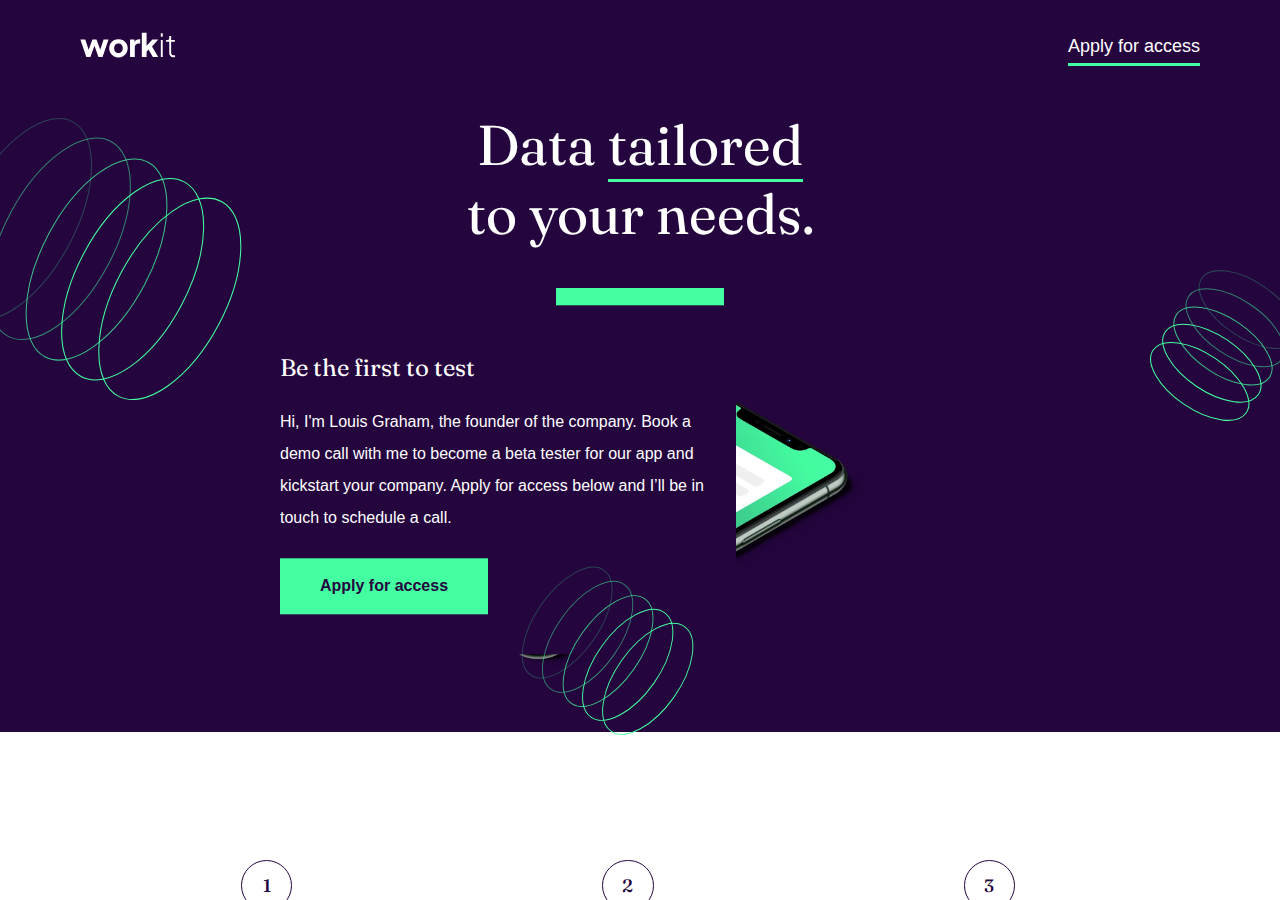
<file: starter-code/index.html>
<!DOCTYPE html>
<html lang="en">
  <head>
    <meta charset="UTF-8" />
    <meta name="viewport" content="width=device-width, initial-scale=1.0" />
    <link rel="stylesheet" href="styles.css" />
    <link rel="preconnect" href="https://fonts.googleapis.com" />
    <link rel="preconnect" href="https://fonts.gstatic.com" crossorigin />
    <link
      href="https://fonts.googleapis.com/css2?family=Carme&family=Figtree:ital,wght@0,300..900;1,300..900&family=Fraunces:ital,opsz,wght@0,9..144,100..900;1,9..144,100..900&family=Hanken+Grotesk:ital,wght@0,100..900;1,100..900&family=Inter:ital,opsz,wght@0,14..32,100..900;1,14..32,100..900&family=Libre+Baskerville:ital,wght@0,400;0,700;1,400&family=Montserrat:ital,wght@0,100..900;1,100..900&family=Nunito+Sans:ital,opsz,wght@0,6..12,200..1000;1,6..12,200..1000&family=Plus+Jakarta+Sans:ital,wght@0,200..800;1,200..800&family=Raleway:ital,wght@0,100..900;1,100..900&family=Roboto:ital,wght@0,100..900;1,100..900&family=Varela&family=Work+Sans:ital,wght@0,100..900;1,100..900&display=swap"
      rel="stylesheet"
    />
    <link
      rel="icon"
      type="image/png"
      sizes="32x32"
      href="./assets/images/favicon-32x32.png"
    />

    <title>Frontend Mentor | Workit landing page</title>
  </head>
  <body>
    <div class="wrapper">
      <header id="site-header" class="header">
        <nav id="site-nav" class="nav">
          <ul>
            <li>
              <img
                src="./assets/images/logo-light.svg"
                alt="nav logo"
                class="nav-logo"
              />
            </li>

            <li><a href="#" class="nav-btn">Apply for access</a></li>
          </ul>
        </nav>
      </header>

      <main id="site-main" class="main">
        <!-- ========
         HERO SECTION
         ============ -->
        <section id="site-hero-section" class="hero-section">
          <img
            src="./assets/images/bg-pattern-1.svg"
            alt="spiral"
            class="header-left-spiral"
          />

          <h1 class="site-title">
            Data <span class="title-span">tailored</span> <br />to your needs.
          </h1>

          <img
            src="./assets/images/bg-pattern-2.svg"
            alt="spiral"
            class="header-right-spiral"
          />

          <button class="hero-btn">Learn more</button>
          <img src="./assets/images/image-hero.webp" alt="" class="hero-img" />
        </section>

        <!-- ========
         DESCRIPTION SECTION
         ============ -->
        <section id="site-description-section" class="description-section">
          <div class="description">
            <p class="description-numbering">1</p>
            <div class="description-text">
              <h3 class="description-title">Actionable insights</h3>
              <p class="description-content">
                Optimize your products, improve customer satisfaction and stay
                ahead of the competition with our product data analytics.
              </p>
            </div>
          </div>

          <div class="description">
            <p class="description-numbering">2</p>
            <div class="description-text">
              <h3 class="description-title">Data-driven decisions</h3>
              <p class="description-content">
                Make data-driven decisions with our product data analytics. Our
                AI-generated reports help you unlock insights hidden in your
                product data.
              </p>
            </div>
          </div>

          <div class="description">
            <p class="description-numbering">3</p>
            <div class="description-text">
              <h3 class="description-title">Always affordable</h3>
              <p class="description-content">
                Always affordable pricing that scales with your business. Get
                top-quality product data analytics services without hidden costs
                or unexpected fees.
              </p>
            </div>
          </div>
        </section>

        <!-- ========
         DESCRIPTION SECTION
         ============ -->
        <section id="site-founder-section" class="founder-section">
          <img
            src="./assets/images/image-founder.webp"
            alt="found headshot image"
            class="founder-img"
          />

          <div class="founder-card">
            <h2 class="founder-heading">Be the first to test</h2>
            <p class="founder-message">
              Hi, I'm Louis Graham, the founder of the company. Book a demo call
              with me to become a beta tester for our app and kickstart your
              company. Apply for access below and I’ll be in touch to schedule a
              call.
            </p>
            <button class="founder-btn">Apply for access</button>
            <img
              src="./assets/images/bg-pattern-3.svg"
              alt="spiral"
              class="founder-spiral"
            />
          </div>
        </section>
      </main>

      <footer>
        <img
          src="./assets/images/logo-dark.svg"
          alt="logo"
          class="footer-logo"
        />
        <ul>
          <li>
            <a href="#" class="facebook-icon-link"
              ><img
                src="./assets/images/icon-facebook.svg"
                alt="facebook"
                class="facebook-icon"
            /></a>
          </li>

          <li>
            <a href="#" class="twitter-icon-link"
              ><img
                src="./assets/images/icon-twitter.svg"
                alt="twitter"
                class="twitter-icon"
            /></a>
          </li>

          <li>
            <a href="#" class="instagram-icon-link"
              ><img
                src="./assets/images/icon-instagram.svg"
                alt="instagram"
                class="instagram-icon"
            /></a>
          </li>
        </ul>
      </footer>
    </div>
  </body>
</html>
</file>
<file: starter-code/styles.css>
/* =============================
   1. CSS RESET
   ============================= */
   *, *::before, *::after {
    margin: 0;
    padding: 0;
    box-sizing: border-box;
  }

  img {
    width: 100%;
    display: block;
    overflow: hidden;
  }

  ul li {
    font-style: none;
    list-style: none;
  }

   /* =============================
   2. VARIABLES
   ============================= */
   :root {
    --color-green: #44FFA1;
    --color-dark-purple: #24053E;
    --color-medium-purple: #584D62;
    --color-light-purple: #FCF8FF;

    --ff-headings: "Fraunces", serif;
    --ff-body: "Manrope", sans-serif;

    --fs-80: 5rem;
    --fs-56: 3.5rem;
    --fs-32: 2rem;
    --fs-18: 1.125rem;

    --fw-600: 600;
    --fw-400: 400;

   }


   /* =============================
   3. BASE STYLES
   ============================= */
   .wrapper {
    height: 100dvh;
    overflow-x: hidden;
   }
   
   body {
    font-family: var(--ff-body);
   }

   section {
    padding: 1rem;
   }

   h1, h2, h3 {
    font-family: var(--ff-headings);
    font-weight: var(--fw-400);
   }

   p {
    font-family: var(--ff-body);
   }
   
   .header {
    background-color: var(--color-dark-purple);
   }

   .hero-section {
    background-color: var(--color-dark-purple);
    width: 100%;
    position: relative; /* <-- add this */
    margin-bottom: 5rem;
   }

   button {
    color: var(--color-dark-purple);
    border: none;
    background-color: var(--color-green);
    padding: 1.2rem 2.5rem;
    font-weight: 600;
    font-size: 1rem;
    text-align: center;
    display: block;
    margin: auto;
    cursor: pointer;
   }

   button:hover {
    color: #44FFA1;
    border: 1px solid #44FFA1;
    background-color: var(--color-dark-purple);
   }


   /* =============================
   4. LAYOUT / COMPONENT STYLES
   ============================= */

   nav {
    padding: 2rem 1.2rem;
   }

   nav ul {
    display: flex;
    flex-direction: row;
    justify-content: space-between;
    align-items: center;
   }

   .nav-logo {
    width: 6rem;
    display: inline;
   }

   nav ul li a {
    color: white;
    text-decoration: none;
    list-style: none;
    font-size: var(--fs-18);
    font-weight: 500;
    border-bottom: 3px solid var(--color-green);
    padding-bottom: 7px;
    cursor: pointer;
   }
   
   nav ul li a:hover {
    color: var(--color-green);
   }

   .header-left-spiral, .header-right-spiral, .founder-spiral {
    display: none;
   }

   h1 {
    color: white;
    font-size: 2.5rem;
    text-align: center;
   }

   h1 span {
    border-bottom: 3px solid var(--color-green);

   }

   .hero-btn {
    margin-top: 2.5rem;
   }

   .hero-img {
    width: 20rem;
    position: relative;
    top: 5rem;
    margin: auto;
    margin-bottom: 10rem;
   }

   .description {
    text-align: center;
    margin-bottom: 3rem;
    font-family: var(--ff-headings);
   }

   .description-numbering {
    color: #24053E;
    font-size: var(--fs-32);
    font-weight: 100;
    font-family: var(--ff-headings);
    border: 1px solid #24053E;
    border-radius: 999px;
    width: 2.5rem;
    margin: auto;
    margin-bottom: 1.5rem;
   }

   .description-title {
    color: #24053E;
    font-size: var(--fs-32);
    margin-bottom: 1rem;
   }

   .description-content {
    flood-color: #24053E;
    font-weight: 300;
   }
   
   .founder-img {
    width: 16rem;
    display: block;
    margin: auto;
    margin-top: 10rem;
   }

   .founder-card {
    background-color: #24053E;
    margin: auto;
    padding: 1.5rem;
    color: white;
    text-align: center;
    position: relative;
    top: -2.5rem;
    width: 20rem;
   }


   .founder-heading {
    font-weight: 400;
    margin: 1.5rem 0;
   }

   .founder-message {
    font-weight: 300;
    line-height: 2rem;
   }

   .founder-btn {
    margin-top: 1.5rem;
   }

   .footer-logo {
    width: 7rem;
    text-align: center;
    display: block;
    margin: auto;
   }

   footer ul {
    display: flex;
    flex-direction: row;
    justify-content: center;
    align-items: center;
    margin: 3rem;
    gap: 2rem;
   }

   footer ul li {
    width: 1.5rem;
   }
   

      /* =============================
   5. BREAKPOINT CHNAGES
   ============================= */

   @media screen and (min-width: 768px) {
    nav {
        padding: 2rem 2rem;
       }

       h1 {
        font-size: 3.5rem;
       }

    .header-left-spiral {
        position: absolute;
        width: 22rem;
        display: inline;
        left: -14.5rem;
        top: .1rem;
    }

    .header-right-spiral {
      position:absolute;
      display: flex;
      width: 11rem;
      right: -5rem;
      top: 10rem;
      overflow: hidden;
  }

  .hero-img {
    width: 30rem;
    position: relative;
    top: 10rem;
    margin-top: -7rem;
    margin-bottom: 13rem;
   }

   .description {
    display: flex;
    align-items: flex-start;
    text-align: left;
    gap: 2rem;
    max-width: 40rem;
    margin: 0 auto 2rem;
  }

  .description-numbering {
    flex-shrink: 0;
    margin: 2rem 1.5rem 0 0;
    text-align: center;
    font-size: var(--fs-18);
    font-weight: 500;
    width: 3.2rem;
    padding: .8rem;
  }

  .description-text {
    display: flex;
    flex-direction: column;
  }

  .description-title {
    margin-bottom: 1.5rem;
  }

  .description-content {
    line-height: 2rem;
  }

  .founder-wrapper {
    position: relative;
    width: 100%;
    margin-left: -10rem;
    display: flex;
    justify-content: center;
    align-items: center;
    
  }

  .founder-card {
    position: absolute;
    top: 30rem;
    transform: translate(50%, -50%);
    width: 30rem;
    text-align: start;
  }

  .founder-btn {
    margin-left: auto;
    margin-right: auto;
    margin-bottom: 1rem;
    transform: translateX(-7rem);
  }

  .founder-spiral {
    display: flex;
    position: absolute;
    bottom: -6rem;
    left: 22rem;
    transform: translateX(-50%);
    width: 13rem;
  }

  footer {
    margin-top: 20rem;
  }
}

@media screen and (min-width: 1024px) {
  nav {
    padding: 2rem 5rem;
   }

   .header-left-spiral {
    position: absolute;
    width: 22rem;
    display: inline;
    left: -5rem;
    top: .1rem;
}

.header-right-spiral {
  position:absolute;
  display: flex;
  width: 11rem;
  right: -2rem;
  top: 10rem;
  overflow: hidden;
}

.description-section {
  display: flex;
  justify-content: center;
  gap: 1rem;
  max-width: 1100px;
  margin: 0 auto;
}

.description {
  display: flex;
  flex-direction: column;
  text-align: center;
  align-items: center;
  max-width: 300px;
}

.description-numbering {
  margin-bottom: 1rem;
}

.description-title {
  margin-bottom: 0.2rem;
}
}
</file>
